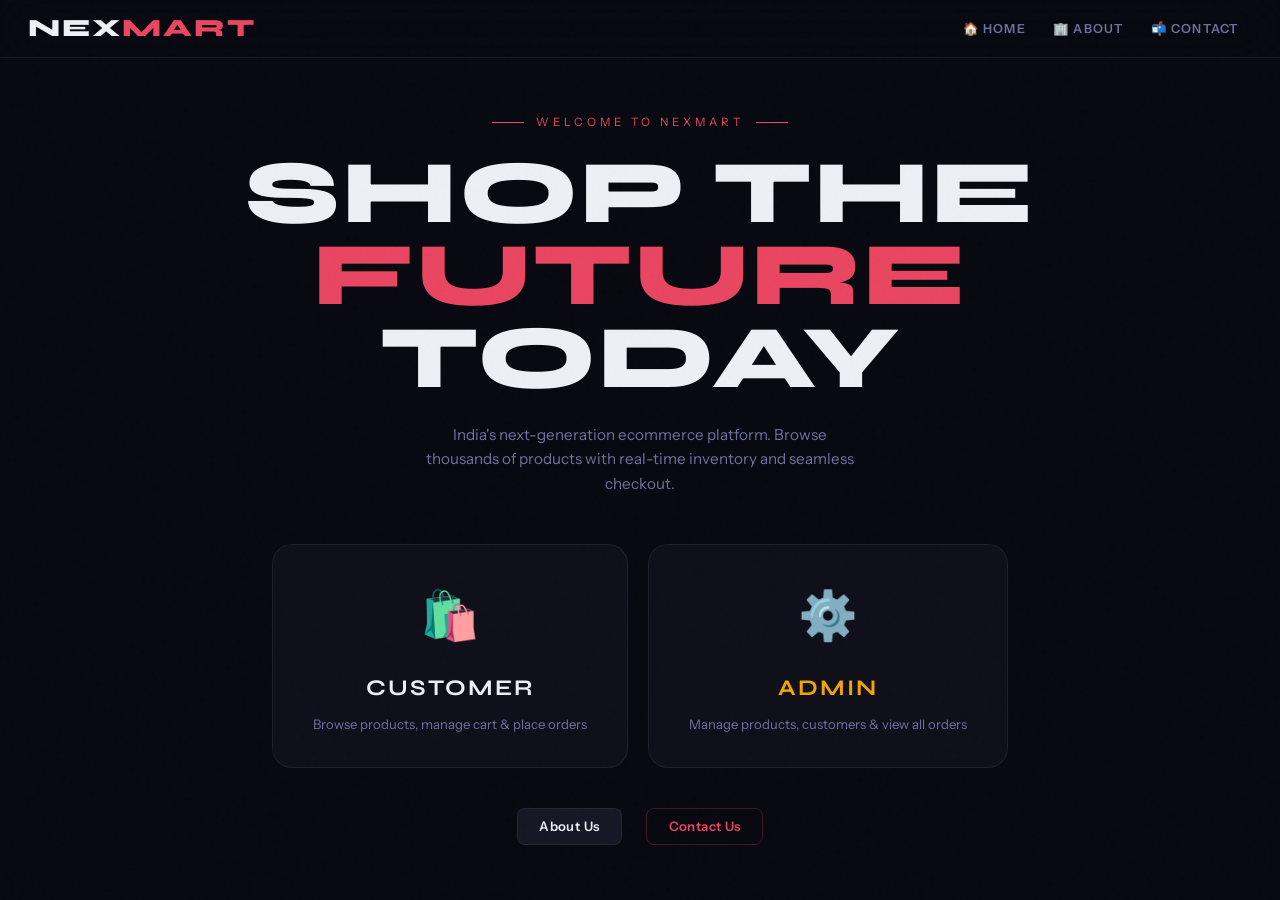
<file: Wipro/Practice Project (Capstone)/NEXMART/Frontend/index.html>
<!DOCTYPE html>
<html lang="en">
<head>
  <meta charset="UTF-8"/>
  <meta name="viewport" content="width=device-width, initial-scale=1.0"/>
  <title>NEXMART — Shop Smart</title>
  <link href="https://fonts.googleapis.com/css2?family=Syne:wght@400;600;700;800&family=Instrument+Sans:ital,wght@0,400;0,500;0,600;1,400&display=swap" rel="stylesheet">
  <style>
    *,*::before,*::after{box-sizing:border-box;margin:0;padding:0}
    :root{
      --bg:#080810;--surface:#0f0f1a;--surface2:#161624;--surface3:#1e1e30;
      --border:rgba(255,255,255,0.07);--border2:rgba(255,255,255,0.12);
      --accent:#e84560;--accent-glow:rgba(232,69,96,0.25);
      --gold:#f0a500;--gold-glow:rgba(240,165,0,0.2);
      --teal:#00d4aa;--teal-glow:rgba(0,212,170,0.2);
      --purple:#8b5cf6;
      --text:#eeeef5;--text-muted:#7070a0;--text-dim:#4a4a6a;
      --success:#00c896;--warning:#f59e0b;--danger:#ef4444;
      --font-display:'Syne',sans-serif;--font-body:'Instrument Sans',sans-serif;
      --radius:14px;--radius-sm:8px;--radius-lg:20px;
    }
    html{scroll-behavior:smooth}
    body{background:var(--bg);color:var(--text);font-family:var(--font-body);font-size:15px;line-height:1.6;overflow-x:hidden;min-height:100vh}

    /* GRAIN */
    body::after{content:'';position:fixed;inset:0;pointer-events:none;z-index:9998;
      background-image:url("data:image/svg+xml,%3Csvg viewBox='0 0 200 200' xmlns='http://www.w3.org/2000/svg'%3E%3Cfilter id='n'%3E%3CfeTurbulence type='fractalNoise' baseFrequency='0.85' numOctaves='4' stitchTiles='stitch'/%3E%3C/filter%3E%3Crect width='100%25' height='100%25' filter='url(%23n)' opacity='0.03'/%3E%3C/svg%3E");opacity:.5}

    /* ── NAV ── */
    nav{position:sticky;top:0;z-index:200;height:58px;backdrop-filter:blur(24px);
      background:rgba(8,8,16,0.88);border-bottom:1px solid var(--border);
      display:flex;align-items:center;padding:0 1.75rem;gap:0}
    .nav-logo{font-family:var(--font-display);font-size:1.55rem;font-weight:800;
      letter-spacing:2px;color:var(--text);margin-right:auto;cursor:pointer}
    .nav-logo span{color:var(--accent)}
    .nav-btn{background:none;border:none;cursor:pointer;font-family:var(--font-body);
      font-size:.78rem;font-weight:600;letter-spacing:1.2px;text-transform:uppercase;
      color:var(--text-muted);padding:.4rem .85rem;transition:color .2s;position:relative;white-space:nowrap}
    .nav-btn::after{content:'';position:absolute;bottom:-1px;left:.85rem;right:.85rem;
      height:2px;background:var(--accent);transform:scaleX(0);transition:transform .2s;border-radius:2px}
    .nav-btn:hover{color:var(--text)}.nav-btn:hover::after,.nav-btn.active::after{transform:scaleX(1)}
    .nav-btn.active{color:var(--text)}
    .nav-btn.gold-btn{color:var(--gold)}.nav-btn.gold-btn::after{background:var(--gold)}
    .nav-pill{background:var(--accent);color:white;border-radius:999px;padding:1px 7px;
      font-size:.65rem;font-weight:700;margin-left:4px;vertical-align:middle}
    .nav-pill.gold{background:var(--gold);color:#1a0800}
    .nav-sep{width:1px;height:20px;background:var(--border);margin:0 .25rem}
    .nav-user-info{display:flex;align-items:center;gap:.6rem;padding:.25rem .75rem;
      background:var(--surface2);border:1px solid var(--border);border-radius:999px;
      font-size:.78rem;color:var(--text-muted);margin-left:.5rem}
    .nav-user-info strong{color:var(--text);font-weight:600}
    .nav-logout{background:none;border:1px solid var(--border);border-radius:999px;
      padding:.3rem .85rem;font-size:.72rem;font-weight:600;color:var(--text-muted);
      cursor:pointer;transition:all .2s;letter-spacing:.5px;margin-left:.5rem}
    .nav-logout:hover{border-color:var(--accent);color:var(--accent)}

    /* ── PAGES ── */
    .page{display:none;min-height:calc(100vh - 58px);animation:fadeUp .35s ease}
    .page.active{display:block}
    .page-flex{display:none;min-height:calc(100vh - 58px);align-items:center;justify-content:center}
    .page-flex.active{display:flex;animation:fadeUp .35s ease}
    @keyframes fadeUp{from{opacity:0;transform:translateY(18px)}to{opacity:1;transform:translateY(0)}}

    /* ── LANDING / ROLE SELECT ── */
    .landing{min-height:calc(100vh - 58px);display:flex;flex-direction:column;align-items:center;justify-content:center;padding:2rem;text-align:center}
    .landing-eyebrow{font-size:.72rem;letter-spacing:4px;text-transform:uppercase;color:var(--accent);margin-bottom:1.25rem;display:flex;align-items:center;justify-content:center;gap:.75rem}
    .landing-eyebrow::before,.landing-eyebrow::after{content:'';display:block;width:2rem;height:1px;background:var(--accent)}
    .landing-title{font-family:var(--font-display);font-size:clamp(3rem,7vw,6rem);font-weight:800;line-height:.92;letter-spacing:2px;margin-bottom:1.5rem}
    .landing-title em{font-style:normal;color:var(--accent)}
    .landing-sub{color:var(--text-muted);max-width:440px;margin:0 auto 3rem;font-size:.95rem}
    .role-cards{display:flex;gap:1.25rem;flex-wrap:wrap;justify-content:center}
    .role-card{background:var(--surface);border:1px solid var(--border);border-radius:var(--radius-lg);
      padding:2rem 2.5rem;cursor:pointer;transition:all .3s;min-width:220px;text-align:center}
    .role-card:hover{transform:translateY(-6px);border-color:var(--accent);box-shadow:0 24px 60px var(--accent-glow)}
    .role-card.gold:hover{border-color:var(--gold);box-shadow:0 24px 60px var(--gold-glow)}
    .role-icon{font-size:3rem;margin-bottom:1rem;display:block}
    .role-label{font-family:var(--font-display);font-size:1.4rem;font-weight:700;letter-spacing:2px;margin-bottom:.5rem}
    .role-desc{font-size:.82rem;color:var(--text-muted)}

    /* ── LOGIN FORMS ── */
    .auth-box{background:var(--surface);border:1px solid var(--border);border-radius:var(--radius-lg);
      padding:2.5rem;width:min(420px,90vw);box-shadow:0 40px 80px rgba(0,0,0,.4)}
    .auth-box.admin-box{border-color:rgba(240,165,0,.2);box-shadow:0 40px 80px var(--gold-glow)}
    .auth-icon{font-size:2.5rem;text-align:center;margin-bottom:.75rem}
    .auth-title{font-family:var(--font-display);font-size:2rem;font-weight:800;letter-spacing:2px;text-align:center;margin-bottom:.35rem}
    .auth-title span{color:var(--accent)}
    .auth-title.gold span{color:var(--gold)}
    .auth-sub{text-align:center;color:var(--text-muted);font-size:.82rem;margin-bottom:1.75rem}
    .hint-box{background:rgba(240,165,0,.07);border:1px solid rgba(240,165,0,.15);border-radius:var(--radius-sm);
      padding:.65rem 1rem;font-size:.77rem;color:var(--gold);text-align:center;margin-bottom:1.25rem}
    .back-link{text-align:center;margin-top:1.25rem;font-size:.82rem;color:var(--text-muted)}
    .back-link a{color:var(--accent);cursor:pointer;text-decoration:none;font-weight:600}
    .back-link a:hover{text-decoration:underline}

    /* ── MAIN LAYOUT ── */
    .wrap{max-width:1180px;margin:0 auto;padding:2rem 1.75rem}
    .page-header{display:flex;align-items:center;justify-content:space-between;margin-bottom:2rem;flex-wrap:wrap;gap:1rem}
    .page-title{font-family:var(--font-display);font-size:2.2rem;font-weight:800;letter-spacing:2px}
    .page-title span{color:var(--accent)}

    /* ── PRODUCTS GRID ── */
    .grid{display:grid;grid-template-columns:repeat(auto-fill,minmax(240px,1fr));gap:1.1rem}
    .product-card{background:var(--surface);border:1px solid var(--border);border-radius:var(--radius);
      overflow:hidden;transition:all .25s}
    .product-card:hover{transform:translateY(-4px);border-color:rgba(232,69,96,.3);box-shadow:0 16px 50px var(--accent-glow)}
    .product-card-thumb{height:150px;background:var(--surface2);display:flex;align-items:center;
      justify-content:center;font-size:3.2rem;position:relative}
    .stock-tag{position:absolute;top:.65rem;right:.65rem;border-radius:999px;padding:2px 9px;
      font-size:.68rem;font-weight:700;letter-spacing:.5px;z-index:1}
    .stock-tag.in{background:rgba(0,200,150,.12);color:var(--success);border:1px solid rgba(0,200,150,.2)}
    .stock-tag.low{background:rgba(245,158,11,.1);color:var(--warning);border:1px solid rgba(245,158,11,.2)}
    .stock-tag.out{background:rgba(239,68,68,.1);color:var(--danger);border:1px solid rgba(239,68,68,.2)}
    .product-body{padding:1.1rem}
    .product-name{font-weight:600;font-size:.95rem;margin-bottom:.2rem}
    .product-desc{color:var(--text-muted);font-size:.8rem;margin-bottom:.9rem;line-height:1.45;
      display:-webkit-box;-webkit-line-clamp:2;-webkit-box-orient:vertical;overflow:hidden}
    .product-foot{display:flex;align-items:center;justify-content:space-between}
    .product-price{font-family:var(--font-display);font-size:1.4rem;font-weight:700;color:var(--teal)}
    .product-price small{font-size:.65rem;font-family:var(--font-body);color:var(--text-muted);font-weight:400}

    /* ── CUSTOMERS TABLE ── */
    .data-table{width:100%;border-collapse:collapse}
    .data-table th{text-align:left;padding:.7rem 1rem;font-size:.7rem;letter-spacing:2px;
      text-transform:uppercase;color:var(--text-dim);border-bottom:1px solid var(--border)}
    .data-table td{padding:.8rem 1rem;border-bottom:1px solid var(--border);font-size:.88rem}
    .data-table tr:hover td{background:var(--surface2)}
    .avatar{width:34px;height:34px;border-radius:50%;background:linear-gradient(135deg,var(--accent),var(--purple));
      display:flex;align-items:center;justify-content:center;font-weight:700;font-size:.8rem;color:white;flex-shrink:0}
    .id-chip{background:var(--surface2);border:1px solid var(--border);border-radius:6px;
      padding:1px 7px;font-size:.7rem;font-family:monospace;color:var(--text-muted)}
    .cell-user{display:flex;align-items:center;gap:.65rem}

    /* ── CART ── */
    .cart-wrap{max-width:760px}
    .cart-item{display:grid;grid-template-columns:56px 1fr auto auto;align-items:center;gap:1rem;
      background:var(--surface);border:1px solid var(--border);border-radius:var(--radius);
      padding:1rem 1.1rem;margin-bottom:.65rem;transition:border-color .2s}
    .cart-item:hover{border-color:rgba(232,69,96,.2)}
    .cart-thumb{width:56px;height:56px;background:var(--surface2);border-radius:10px;
      display:flex;align-items:center;justify-content:center;font-size:1.8rem}
    .cart-name{font-weight:600;font-size:.9rem}
    .cart-sub{font-size:.78rem;color:var(--text-muted)}
    .cart-qty{font-family:var(--font-display);font-size:1.1rem;color:var(--teal);text-align:right}
    .cart-qty small{display:block;font-family:var(--font-body);font-size:.68rem;color:var(--text-muted)}
    .cart-total-bar{background:var(--surface);border:1px solid var(--border);border-radius:var(--radius);
      padding:1.25rem 1.5rem;display:flex;align-items:center;justify-content:space-between;margin-top:1.25rem}
    .total-label{font-size:.75rem;letter-spacing:2px;text-transform:uppercase;color:var(--text-muted)}
    .total-amount{font-family:var(--font-display);font-size:2.2rem;color:var(--accent)}
    .cart-empty-state{text-align:center;padding:4rem 2rem;color:var(--text-muted)}
    .cart-empty-state .big-icon{font-size:4rem;margin-bottom:1rem}
    .cart-empty-state h3{font-family:var(--font-display);font-size:1.8rem;letter-spacing:2px;color:var(--text);margin-bottom:.5rem}

    /* ── ORDERS ── */
    .order-card{background:var(--surface);border:1px solid var(--border);border-radius:var(--radius);overflow:hidden;margin-bottom:.9rem}
    .order-head{background:var(--surface2);padding:.9rem 1.25rem;display:flex;justify-content:space-between;align-items:center;border-bottom:1px solid var(--border)}
    .order-num{font-family:var(--font-display);font-size:1.1rem;letter-spacing:1px}
    .order-meta{font-size:.75rem;color:var(--text-muted)}
    .order-amount{font-family:var(--font-display);font-size:1.3rem;color:var(--accent)}
    .order-rows{padding:.9rem 1.25rem}
    .order-row{display:flex;justify-content:space-between;padding:.4rem 0;border-bottom:1px solid var(--border);font-size:.85rem}
    .order-row:last-child{border:none}
    .order-addr{padding:.65rem 1.25rem .9rem;font-size:.8rem;color:var(--text-muted);background:rgba(0,212,170,.02);border-top:1px solid var(--border)}

    /* ── ADMIN DASHBOARD ── */
    .admin-welcome{background:linear-gradient(135deg,rgba(240,165,0,.08),rgba(240,165,0,.02));
      border:1px solid rgba(240,165,0,.15);border-radius:var(--radius-lg);padding:1.75rem 2rem;
      display:flex;align-items:center;justify-content:space-between;margin-bottom:2rem;flex-wrap:wrap;gap:1rem}
    .admin-welcome-text h2{font-family:var(--font-display);font-size:1.8rem;color:var(--gold);letter-spacing:2px}
    .admin-welcome-text p{color:var(--text-muted);font-size:.85rem;margin-top:.25rem}
    .stats-row{display:grid;grid-template-columns:repeat(4,1fr);gap:1rem;margin-bottom:2rem}
    .stat-box{background:var(--surface);border:1px solid var(--border);border-radius:var(--radius);padding:1.25rem;text-align:center}
    .stat-box strong{display:block;font-family:var(--font-display);font-size:2rem;color:var(--gold)}
    .stat-box span{font-size:.68rem;letter-spacing:1.5px;text-transform:uppercase;color:var(--text-dim)}
    .admin-actions{display:grid;grid-template-columns:repeat(auto-fill,minmax(240px,1fr));gap:1rem}
    .action-card{background:var(--surface);border:1px solid var(--border);border-radius:var(--radius);
      padding:1.5rem;transition:all .25s;cursor:pointer}
    .action-card:hover{border-color:rgba(240,165,0,.3);transform:translateY(-3px);box-shadow:0 12px 40px var(--gold-glow)}
    .action-icon{font-size:2rem;margin-bottom:.75rem}
    .action-title{font-family:var(--font-display);font-size:1.1rem;letter-spacing:1px;margin-bottom:.35rem}
    .action-desc{font-size:.8rem;color:var(--text-muted)}

    /* ── MANAGE PRODUCTS LIST ── */
    .manage-row{display:flex;align-items:center;gap:.75rem;background:var(--surface2);
      border:1px solid var(--border);border-radius:var(--radius-sm);padding:.75rem 1rem;margin-bottom:.5rem}
    .manage-row-info{flex:1}
    .manage-row-name{font-weight:600;font-size:.88rem}
    .manage-row-sub{font-size:.75rem;color:var(--text-muted)}
    .manage-row-price{font-family:var(--font-display);font-size:1rem;color:var(--teal);margin-right:.75rem}

    /* ── CONTACT PAGE ── */
    .contact-grid{display:grid;grid-template-columns:1fr 1fr;gap:2rem}
    .contact-card{background:var(--surface);border:1px solid var(--border);border-radius:var(--radius-lg);padding:2rem}
    .contact-card h3{font-family:var(--font-display);font-size:1.4rem;letter-spacing:1px;margin-bottom:1.25rem;color:var(--accent)}
    .contact-item{display:flex;align-items:flex-start;gap:.85rem;margin-bottom:1.1rem}
    .contact-icon{font-size:1.3rem;flex-shrink:0;margin-top:.1rem}
    .contact-label{font-size:.72rem;letter-spacing:1.5px;text-transform:uppercase;color:var(--text-dim);margin-bottom:.2rem}
    .contact-val{font-size:.9rem;color:var(--text)}
    .contact-val a{color:var(--teal);text-decoration:none}.contact-val a:hover{text-decoration:underline}
    .contact-form-card{background:var(--surface);border:1px solid var(--border);border-radius:var(--radius-lg);padding:2rem}
    .contact-form-card h3{font-family:var(--font-display);font-size:1.4rem;letter-spacing:1px;margin-bottom:1.25rem;color:var(--teal)}
    .map-placeholder{background:var(--surface2);border:1px solid var(--border);border-radius:var(--radius);
      height:160px;display:flex;align-items:center;justify-content:center;flex-direction:column;
      gap:.5rem;color:var(--text-muted);font-size:.85rem;margin-top:1rem}

    /* ── ABOUT PAGE ── */
    .about-hero{background:linear-gradient(135deg,rgba(232,69,96,.07),rgba(139,92,246,.05));
      border:1px solid var(--border);border-radius:var(--radius-lg);padding:3rem;text-align:center;margin-bottom:2rem}
    .about-hero h2{font-family:var(--font-display);font-size:2.5rem;letter-spacing:3px;margin-bottom:.75rem}
    .about-hero p{color:var(--text-muted);max-width:560px;margin:0 auto;line-height:1.7}
    .team-grid{display:grid;grid-template-columns:repeat(auto-fill,minmax(200px,1fr));gap:1rem;margin-top:2rem}
    .team-card{background:var(--surface);border:1px solid var(--border);border-radius:var(--radius);
      padding:1.5rem;text-align:center;transition:all .25s}
    .team-card:hover{transform:translateY(-4px);border-color:rgba(232,69,96,.25);box-shadow:0 16px 40px var(--accent-glow)}
    .team-avatar{width:70px;height:70px;border-radius:50%;background:linear-gradient(135deg,var(--accent),var(--purple));
      display:flex;align-items:center;justify-content:center;font-family:var(--font-display);
      font-size:1.6rem;color:white;margin:0 auto 1rem}
    .team-name{font-family:var(--font-display);font-size:1rem;letter-spacing:1px;margin-bottom:.3rem}
    .team-role{font-size:.75rem;color:var(--text-muted);letter-spacing:.5px}
    .team-icon{font-size:1.1rem;margin-top:.5rem;display:block}
    .about-mission{background:var(--surface);border:1px solid var(--border);border-radius:var(--radius-lg);
      padding:2rem;margin-bottom:2rem}
    .about-mission h3{font-family:var(--font-display);font-size:1.5rem;letter-spacing:2px;color:var(--teal);margin-bottom:1rem}
    .about-mission p{color:var(--text-muted);line-height:1.75;margin-bottom:.75rem}

    /* ── FORMS & BUTTONS ── */
    .form-group{margin-bottom:1rem}
    label{display:block;font-size:.72rem;letter-spacing:1.2px;text-transform:uppercase;color:var(--text-muted);margin-bottom:.4rem}
    input,select,textarea{width:100%;padding:.65rem .9rem;background:var(--bg);border:1px solid var(--border);
      border-radius:var(--radius-sm);color:var(--text);font-family:var(--font-body);font-size:.88rem;transition:all .2s}
    input:focus,select:focus,textarea:focus{outline:none;border-color:rgba(232,69,96,.4);box-shadow:0 0 0 3px rgba(232,69,96,.08)}
    textarea{resize:vertical;min-height:90px}
    select option{background:var(--surface)}
    .form-row{display:grid;grid-template-columns:1fr 1fr;gap:.9rem}
    .modal-actions{display:flex;gap:.65rem;justify-content:flex-end;margin-top:1.4rem}

    .btn{display:inline-flex;align-items:center;gap:.45rem;padding:.6rem 1.35rem;border-radius:var(--radius-sm);
      font-family:var(--font-body);font-weight:600;font-size:.82rem;letter-spacing:.4px;cursor:pointer;border:none;transition:all .2s}
    .btn-primary{background:var(--accent);color:white;box-shadow:0 4px 16px var(--accent-glow)}
    .btn-primary:hover{background:#d63550;transform:translateY(-1px)}
    .btn-secondary{background:var(--surface2);color:var(--text);border:1px solid var(--border)}
    .btn-secondary:hover{border-color:var(--border2)}
    .btn-ghost{background:none;color:var(--accent);border:1px solid rgba(232,69,96,.25)}
    .btn-ghost:hover{background:rgba(232,69,96,.08)}
    .btn-teal{background:var(--teal);color:#001a14;box-shadow:0 4px 16px var(--teal-glow)}
    .btn-teal:hover{background:#00e5b8;transform:translateY(-1px)}
    .btn-gold{background:var(--gold);color:#1a0800;box-shadow:0 4px 16px var(--gold-glow);font-weight:700}
    .btn-gold:hover{background:#fbbf24;transform:translateY(-1px)}
    .btn-danger{background:var(--danger);color:white}
    .btn-sm{padding:.35rem .85rem;font-size:.75rem}
    .btn-block{width:100%;justify-content:center;margin-top:.5rem}
    .icon-btn{width:34px;height:34px;border-radius:var(--radius-sm);border:1px solid var(--border);
      background:var(--surface2);cursor:pointer;display:flex;align-items:center;justify-content:center;
      transition:all .2s;font-size:.9rem}
    .icon-btn:hover{background:var(--accent);border-color:var(--accent);transform:scale(1.08)}

    /* ── MODAL ── */
    .overlay{position:fixed;inset:0;z-index:500;background:rgba(0,0,0,.75);backdrop-filter:blur(10px);
      display:none;align-items:center;justify-content:center;animation:fadeIn .2s ease}
    .overlay.open{display:flex}
    @keyframes fadeIn{from{opacity:0}to{opacity:1}}
    .modal{background:var(--surface);border:1px solid var(--border2);border-radius:var(--radius-lg);
      padding:1.75rem;width:min(500px,92vw);animation:slideUp .25s ease;max-height:88vh;overflow-y:auto}
    .modal.wide{width:min(620px,92vw)}
    @keyframes slideUp{from{transform:translateY(28px);opacity:0}to{transform:translateY(0);opacity:1}}
    .modal-title{font-family:var(--font-display);font-size:1.6rem;font-weight:700;letter-spacing:2px;margin-bottom:1.35rem}
    .modal-title span{color:var(--accent)}
    .modal-title.gold span{color:var(--gold)}

    /* ── ORDER SUCCESS POPUP ── */
    .success-overlay{position:fixed;inset:0;z-index:600;background:rgba(0,0,0,.85);
      backdrop-filter:blur(16px);display:none;align-items:center;justify-content:center}
    .success-overlay.open{display:flex;animation:fadeIn .3s ease}
    .success-box{background:var(--surface);border:1px solid rgba(0,200,150,.25);border-radius:24px;
      padding:3rem 2.5rem;width:min(480px,90vw);text-align:center;
      box-shadow:0 0 80px rgba(0,200,150,.15);animation:successPop .4s cubic-bezier(.175,.885,.32,1.275)}
    @keyframes successPop{from{transform:scale(.7);opacity:0}to{transform:scale(1);opacity:1}}
    .success-icon{font-size:5rem;margin-bottom:1rem;display:block;animation:bounce .5s ease .3s both}
    @keyframes bounce{0%{transform:scale(0)}60%{transform:scale(1.2)}100%{transform:scale(1)}}
    .success-title{font-family:var(--font-display);font-size:2.5rem;font-weight:800;letter-spacing:3px;
      color:var(--success);margin-bottom:.75rem}
    .success-sub{color:var(--text-muted);font-size:.9rem;margin-bottom:.5rem;line-height:1.6}
    .success-amount{font-family:var(--font-display);font-size:2rem;color:var(--teal);margin:1rem 0}
    .success-addr{font-size:.8rem;color:var(--text-dim);margin-bottom:1.75rem}
    .confetti{position:absolute;pointer-events:none}

    /* ── SEARCH ── */
    .search-wrap{position:relative;margin-bottom:1.5rem}
    .search-wrap input{padding-left:2.4rem}
    .search-ic{position:absolute;left:.8rem;top:50%;transform:translateY(-50%);color:var(--text-dim);pointer-events:none;font-size:.9rem}

    /* ── MISC ── */
    .loader{display:flex;align-items:center;justify-content:center;padding:3.5rem;gap:.65rem;color:var(--text-muted)}
    .spin{width:18px;height:18px;border-radius:50%;border:2px solid var(--border);border-top-color:var(--accent);animation:spin .6s linear infinite}
    @keyframes spin{to{transform:rotate(360deg)}}
    .empty-state{text-align:center;padding:3rem;color:var(--text-muted)}
    .empty-state .ei{font-size:2.8rem;display:block;margin-bottom:.65rem}
    .divider{height:1px;background:var(--border);margin:1.5rem 0}
    #toasts{position:fixed;bottom:1.75rem;right:1.75rem;display:flex;flex-direction:column;gap:.65rem;z-index:9000}
    .toast{min-width:240px;max-width:340px;background:var(--surface);border:1px solid var(--border);
      border-left:3px solid var(--success);border-radius:var(--radius-sm);padding:.75rem 1.1rem;
      font-size:.83rem;font-weight:500;animation:slideR .3s ease;box-shadow:0 6px 24px rgba(0,0,0,.3)}
    .toast.error{border-left-color:var(--accent)}.toast.warning{border-left-color:var(--warning)}
    @keyframes slideR{from{transform:translateX(110%);opacity:0}to{transform:translateX(0);opacity:1}}
    @media(max-width:768px){
      .contact-grid{grid-template-columns:1fr}.stats-row{grid-template-columns:1fr 1fr}
      .form-row{grid-template-columns:1fr}.nav-btn span{display:none}.landing-title{font-size:3rem}
      .team-grid{grid-template-columns:repeat(2,1fr)}
    }
  </style>
</head>
<body>

<!-- NAV -->
<nav>
  <div class="nav-logo" onclick="goHome()">NEX<span>MART</span></div>
  <div id="nav-guest" style="display:flex;align-items:center;gap:0">
    <button class="nav-btn" onclick="goHome()">🏠 <span>Home</span></button>
    <button class="nav-btn" onclick="showPage('about')">🏢 <span>About</span></button>
    <button class="nav-btn" onclick="showPage('contact')">📬 <span>Contact</span></button>
  </div>
  <div id="nav-customer" style="display:none;align-items:center;gap:0">
    <button class="nav-btn active" id="cnav-products" onclick="showPage('products')"><span>Products</span></button>
    <button class="nav-btn" id="cnav-cart" onclick="showPage('cart')"><span>Cart</span><span class="nav-pill" id="cart-badge" style="display:none">0</span></button>
    <button class="nav-btn" id="cnav-orders" onclick="showPage('my-orders')"><span>My Orders</span></button>
    <button class="nav-btn" id="cnav-about" onclick="showPage('about')"><span>About</span></button>
    <button class="nav-btn" id="cnav-contact" onclick="showPage('contact')"><span>Contact</span></button>
    <div class="nav-sep"></div>
    <div class="nav-user-info" id="cust-name-badge"><span>👤</span><strong id="cust-display-name">Customer</strong></div>
    <button class="nav-logout" onclick="logout()">Logout</button>
  </div>
  <div id="nav-admin" style="display:none;align-items:center;gap:0">
    <button class="nav-btn gold-btn active" id="anav-dash" onclick="showPage('admin')"><span>Dashboard</span></button>
    <button class="nav-btn gold-btn" id="anav-products" onclick="showPage('products')"><span>Products</span></button>
    <button class="nav-btn gold-btn" id="anav-customers" onclick="showPage('customers')"><span>Customers</span></button>
    <button class="nav-btn gold-btn" id="anav-orders" onclick="showPage('all-orders')"><span>Orders</span></button>
    <button class="nav-btn" id="anav-about" onclick="showPage('about')"><span>About</span></button>
    <button class="nav-btn" id="anav-contact" onclick="showPage('contact')"><span>Contact</span></button>
    <div class="nav-sep"></div>
    <div class="nav-user-info"><span>⚙️</span><strong style="color:var(--gold)">Admin</strong><span class="nav-pill gold">ADMIN</span></div>
    <button class="nav-logout" onclick="logout()">Logout</button>
  </div>
</nav>

<!-- LANDING PAGE -->
<div class="page active" id="page-landing">
  <div class="landing">
    <div class="landing-eyebrow">Welcome to NEXMART</div>
    <h1 class="landing-title">SHOP THE<br><em>FUTURE</em><br>TODAY</h1>
    <p class="landing-sub">India's next-generation ecommerce platform. Browse thousands of products with real-time inventory and seamless checkout.</p>
    <div class="role-cards">
      <div class="role-card" onclick="showPage('customer-login')">
        <span class="role-icon">🛍️</span>
        <div class="role-label">CUSTOMER</div>
        <div class="role-desc">Browse products, manage cart & place orders</div>
      </div>
      <div class="role-card gold" onclick="showPage('admin-login')">
        <span class="role-icon">⚙️</span>
        <div class="role-label" style="color:var(--gold)">ADMIN</div>
        <div class="role-desc">Manage products, customers & view all orders</div>
      </div>
    </div>
    <div style="margin-top:2.5rem;display:flex;gap:1.5rem;justify-content:center">
      <button class="btn btn-secondary" onclick="showPage('about')">About Us</button>
      <button class="btn btn-ghost" onclick="showPage('contact')">Contact Us</button>
    </div>
  </div>
</div>

<!-- CUSTOMER LOGIN -->
<div class="page-flex" id="page-customer-login">
  <div class="auth-box">
    <div class="auth-icon">🛍️</div>
    <h2 class="auth-title">CUSTOMER <span>LOGIN</span></h2>
    <p class="auth-sub">Sign in to browse products and place orders</p>
    <div class="form-group"><label>Customer ID</label><input id="cl-id" type="number" placeholder="Enter your Customer ID" onkeydown="if(event.key==='Enter')customerLogin()"/></div>
    <div class="form-group"><label>Email</label><input id="cl-email" type="email" placeholder="your@email.com" onkeydown="if(event.key==='Enter')customerLogin()"/></div>
    <button class="btn btn-primary btn-block" onclick="customerLogin()">🛍️ Sign In</button>
    <div class="back-link"><a onclick="showPage('landing')">← Back to Home</a> &nbsp;·&nbsp; <a onclick="showPage('contact')">Need help?</a></div>
  </div>
</div>

<!-- ADMIN LOGIN -->
<div class="page-flex" id="page-admin-login">
  <div class="auth-box admin-box">
    <div class="auth-icon">🔐</div>
    <h2 class="auth-title gold">ADMIN <span>ACCESS</span></h2>
    <p class="auth-sub">Restricted area — authorised personnel only</p>
    <div class="hint-box">Default: <strong>admin</strong> / <strong>admin123</strong></div>
    <div class="form-group"><label>Username</label><input id="al-user" placeholder="admin" onkeydown="if(event.key==='Enter')adminLogin()"/></div>
    <div class="form-group"><label>Password</label><input id="al-pass" type="password" placeholder="••••••••" onkeydown="if(event.key==='Enter')adminLogin()"/></div>
    <button class="btn btn-gold btn-block" onclick="adminLogin()">🔓 Login as Admin</button>
    <div class="back-link"><a onclick="showPage('landing')">← Back to Home</a></div>
  </div>
</div>

<!-- PRODUCTS PAGE -->
<div class="page" id="page-products">
  <div class="wrap">
    <div class="page-header">
      <h1 class="page-title">PRO<span>DUCTS</span></h1>
      <button class="btn btn-gold" id="btn-add-product" style="display:none" onclick="openModal('modal-product')">+ Add Product</button>
    </div>
    <div class="search-wrap"><span class="search-ic">🔍</span><input type="text" id="product-search" placeholder="Search products…" oninput="filterProducts()"></div>
    <div id="products-grid" class="grid"><div class="loader"><div class="spin"></div>Loading products…</div></div>
  </div>
</div>

<!-- CUSTOMERS PAGE (Admin only) -->
<div class="page" id="page-customers">
  <div class="wrap">
    <div class="page-header">
      <h1 class="page-title">CUSTO<span>MERS</span></h1>
      <button class="btn btn-gold" onclick="openModal('modal-customer')">+ Register Customer</button>
    </div>
    <div id="customers-list"><div class="loader"><div class="spin"></div>Loading…</div></div>
  </div>
</div>

<!-- CART PAGE (Customer only) -->
<div class="page" id="page-cart">
  <div class="wrap">
    <div class="page-header"><h1 class="page-title">MY <span>CART</span></h1></div>
    <div class="cart-wrap" id="cart-content">
      <div class="cart-empty-state"><div class="big-icon">🛒</div><h3>YOUR CART IS EMPTY</h3><p>Add products to get started.</p></div>
    </div>
  </div>
</div>

<!-- MY ORDERS (Customer) -->
<div class="page" id="page-my-orders">
  <div class="wrap">
    <div class="page-header"><h1 class="page-title">MY <span>ORDERS</span></h1></div>
    <div id="my-orders-list"><div class="loader"><div class="spin"></div>Loading…</div></div>
  </div>
</div>

<!-- ALL ORDERS (Admin) -->
<div class="page" id="page-all-orders">
  <div class="wrap">
    <div class="page-header"><h1 class="page-title">ALL <span>ORDERS</span></h1>
      <select id="orders-cust-sel" onchange="loadAllOrders()" style="width:200px"><option value="">All Customers…</option></select>
    </div>
    <div id="all-orders-list"><div class="empty-state"><span class="ei">📋</span>Select a customer to view orders</div></div>
  </div>
</div>

<!-- ADMIN DASHBOARD -->
<div class="page" id="page-admin">
  <div class="wrap">
    <div class="admin-welcome">
      <div class="admin-welcome-text">
        <h2>⚙️ ADMIN DASHBOARD</h2>
        <p>Full platform control — all changes reflect immediately in the database</p>
      </div>
      <button class="btn btn-gold" onclick="loadAdminStats()">↻ Refresh Stats</button>
    </div>
    <div class="stats-row">
      <div class="stat-box"><strong id="as-products">—</strong><span>Products</span></div>
      <div class="stat-box"><strong id="as-customers">—</strong><span>Customers</span></div>
      <div class="stat-box"><strong id="as-stock">—</strong><span>Total Stock</span></div>
      <div class="stat-box"><strong id="as-value">—</strong><span>Catalog Value</span></div>
    </div>
    <div class="admin-actions">
      <div class="action-card" onclick="showPage('products');document.getElementById('btn-add-product').click()">
        <div class="action-icon">📦</div><div class="action-title">ADD PRODUCT</div><div class="action-desc">Add new product to the catalog with price & stock</div>
      </div>
      <div class="action-card" onclick="openManageProducts()">
        <div class="action-icon">✏️</div><div class="action-title">MANAGE PRODUCTS</div><div class="action-desc">Edit prices, stock quantities or delete products</div>
      </div>
      <div class="action-card" onclick="showPage('customers')">
        <div class="action-icon">👥</div><div class="action-title">CUSTOMERS</div><div class="action-desc">View, register or remove customer accounts</div>
      </div>
      <div class="action-card" onclick="showPage('all-orders')">
        <div class="action-icon">📋</div><div class="action-title">VIEW ORDERS</div><div class="action-desc">Browse orders placed by all customers</div>
      </div>
    </div>
  </div>
</div>

<!-- ABOUT PAGE -->
<div class="page" id="page-about">
  <div class="wrap">
    <div class="about-hero">
      <h2>ABOUT <span style="color:var(--accent)">NEXMART</span></h2>
      <p>Built by a passionate team of engineers and designers, NEXMART is a next-generation ecommerce platform engineered for India's digital marketplace. We believe shopping should be fast, seamless, and delightful.</p>
    </div>
    <div class="about-mission">
      <h3>OUR MISSION</h3>
      <p>To democratise online commerce by giving every business — from solo entrepreneurs to large enterprises — access to a robust, scalable, and beautiful digital storefront backed by enterprise-grade SQL Server infrastructure.</p>
      <p>NEXMART was built as a full-stack Web API case study demonstrating best practices in .NET 8, RESTful architecture, ADO.NET database interaction, clean architecture patterns, and modern UI design.</p>
    </div>
    <h2 class="page-title" style="margin-bottom:1.25rem">THE <span>TEAM</span></h2>
    <div class="team-grid">
      <div class="team-card">
        <div class="team-avatar">AS</div>
        <div class="team-name">AAKASH DEEP SAH</div>
        <div class="team-role">Team Leader</div>
        <span class="team-icon">🚀</span>
      </div>
      <div class="team-card">
        <div class="team-avatar" style="background:linear-gradient(135deg,var(--teal),#005f52)">SP</div>
        <div class="team-name">SWASTIK PADHY</div>
        <div class="team-role">Database Manager</div>
        <span class="team-icon">🗄️</span>
      </div>
      <div class="team-card">
        <div class="team-avatar" style="background:linear-gradient(135deg,var(--purple),#4a1fa8)">RB</div>
        <div class="team-name">RUPAYAN BHUNIA</div>
        <div class="team-role">UI / UX Designer</div>
        <span class="team-icon">🎨</span>
      </div>
      <div class="team-card">
        <div class="team-avatar" style="background:linear-gradient(135deg,var(--gold),#a05c00)">KK</div>
        <div class="team-name">KETAN KUMAR</div>
        <div class="team-role">Customer Relations</div>
        <span class="team-icon">🤝</span>
      </div>
      <div class="team-card">
        <div class="team-avatar" style="background:linear-gradient(135deg,#22c55e,#065f46)">HR</div>
        <div class="team-name">HARSH RAJ</div>
        <div class="team-role">Cyber Security</div>
        <span class="team-icon">🔒</span>
      </div>
    </div>
  </div>
</div>

<!-- CONTACT PAGE -->
<div class="page" id="page-contact">
  <div class="wrap">
    <div class="page-header"><h1 class="page-title">CONTACT <span>US</span></h1></div>
    <div class="contact-grid">
      <div>
        <div class="contact-card" style="margin-bottom:1rem">
          <h3>📍 HEAD OFFICE</h3>
          <div class="contact-item">
            <span class="contact-icon">🏢</span>
            <div>
              <div class="contact-label">Address</div>
              <div class="contact-val">NEXMART Technologies Pvt. Ltd.<br>Tower B, 4th Floor, Cyber Hub,<br>DLF Cyber City, Sector 24,<br>Gurugram, Haryana — 122002</div>
            </div>
          </div>
          <div class="contact-item">
            <span class="contact-icon">📞</span>
            <div>
              <div class="contact-label">Phone</div>
              <div class="contact-val"><a href="tel:+911244567890">+91 124 456 7890</a></div>
            </div>
          </div>
          <div class="contact-item">
            <span class="contact-icon">📧</span>
            <div>
              <div class="contact-label">Email</div>
              <div class="contact-val"><a href="mailto:support@nexmart.in">support@nexmart.in</a></div>
            </div>
          </div>
          <div class="contact-item">
            <span class="contact-icon">💼</span>
            <div>
              <div class="contact-label">Business Enquiries</div>
              <div class="contact-val"><a href="mailto:business@nexmart.in">business@nexmart.in</a></div>
            </div>
          </div>
          <div class="contact-item">
            <span class="contact-icon">🕐</span>
            <div>
              <div class="contact-label">Working Hours</div>
              <div class="contact-val">Mon – Sat: 9:00 AM – 7:00 PM IST</div>
            </div>
          </div>
          <div class="map-placeholder">
            <span style="font-size:2rem">🗺️</span>
            <span>Cyber Hub, Gurugram, Haryana</span>
            <a href="https://maps.google.com/?q=Cyber+Hub+Gurugram" target="_blank" style="color:var(--teal);font-size:.78rem">Open in Google Maps →</a>
          </div>
        </div>
      </div>
      <div class="contact-form-card">
        <h3>💬 SEND US A MESSAGE</h3>
        <div class="form-group"><label>Your Name</label><input id="cf-name" placeholder="Full name"/></div>
        <div class="form-group"><label>Email</label><input id="cf-email" type="email" placeholder="your@email.com"/></div>
        <div class="form-group"><label>Subject</label>
          <select id="cf-subject">
            <option value="">Select a topic…</option>
            <option>Order Issue</option><option>Product Enquiry</option>
            <option>Account Help</option><option>Business Partnership</option><option>Other</option>
          </select>
        </div>
        <div class="form-group"><label>Message</label><textarea id="cf-msg" placeholder="How can we help you?"></textarea></div>
        <button class="btn btn-teal btn-block" onclick="sendContact()">📨 Send Message</button>
        <div style="margin-top:1rem;font-size:.78rem;color:var(--text-dim);text-align:center">We typically respond within 24 business hours.</div>
      </div>
    </div>
  </div>
</div>

<!-- MODALS -->

<!-- Add/Edit Product -->
<div class="overlay" id="modal-product" onclick="closeOverlay(event,'modal-product')">
  <div class="modal">
    <h2 class="modal-title gold">ADD <span>PRODUCT</span></h2>
    <div class="form-group"><label>Product Name</label><input id="p-name" placeholder="e.g. Wireless Headphones"/></div>
    <div class="form-row">
      <div class="form-group"><label>Price (₹)</label><input id="p-price" type="number" step="0.01" placeholder="999.00"/></div>
      <div class="form-group"><label>Stock Qty</label><input id="p-stock" type="number" placeholder="50"/></div>
    </div>
    <div class="form-group"><label>Description</label><textarea id="p-desc" placeholder="Brief description…"></textarea></div>
    <div class="modal-actions">
      <button class="btn btn-secondary" onclick="closeModal('modal-product')">Cancel</button>
      <button class="btn btn-gold" onclick="createProduct()">Create Product</button>
    </div>
  </div>
</div>

<!-- Register Customer -->
<div class="overlay" id="modal-customer" onclick="closeOverlay(event,'modal-customer')">
  <div class="modal">
    <h2 class="modal-title">REGISTER <span>CUSTOMER</span></h2>
    <div class="form-group"><label>Full Name</label><input id="c-name" placeholder="e.g. Priya Sharma"/></div>
    <div class="form-group"><label>Email</label><input id="c-email" type="email" placeholder="priya@email.com"/></div>
    <div class="form-group"><label>Password</label><input id="c-password" type="password" placeholder="Secure password"/></div>
    <div class="modal-actions">
      <button class="btn btn-secondary" onclick="closeModal('modal-customer')">Cancel</button>
      <button class="btn btn-primary" onclick="createCustomer()">Register</button>
    </div>
  </div>
</div>

<!-- Add to Cart -->
<div class="overlay" id="modal-add-cart" onclick="closeOverlay(event,'modal-add-cart')">
  <div class="modal">
    <h2 class="modal-title">ADD TO <span>CART</span></h2>
    <input type="hidden" id="atc-pid"/>
    <div id="atc-product-info" style="background:var(--surface2);border:1px solid var(--border);border-radius:var(--radius-sm);padding:.85rem 1rem;margin-bottom:1rem;font-size:.88rem;"></div>
    <div class="form-group"><label>Quantity</label><input id="atc-qty" type="number" value="1" min="1"/></div>
    <div class="modal-actions">
      <button class="btn btn-secondary" onclick="closeModal('modal-add-cart')">Cancel</button>
      <button class="btn btn-primary" onclick="addToCart()">Add to Cart 🛒</button>
    </div>
  </div>
</div>

<!-- Place Order -->
<div class="overlay" id="modal-order" onclick="closeOverlay(event,'modal-order')">
  <div class="modal">
    <h2 class="modal-title">PLACE <span>ORDER</span></h2>
    <div id="order-summary" style="margin-bottom:1rem;font-size:.85rem;color:var(--text-muted);"></div>
    <div class="form-group"><label>Shipping Address</label><textarea id="order-addr" placeholder="House No., Street, City, State, PIN Code"></textarea></div>
    <div class="modal-actions">
      <button class="btn btn-secondary" onclick="closeModal('modal-order')">Cancel</button>
      <button class="btn btn-teal" onclick="placeOrder()">✓ Confirm Order</button>
    </div>
  </div>
</div>

<!-- Manage Products (Admin) -->
<div class="overlay" id="modal-manage" onclick="closeOverlay(event,'modal-manage')">
  <div class="modal wide">
    <h2 class="modal-title gold">MANAGE <span>PRODUCTS</span></h2>
    <div id="manage-list"><div class="loader"><div class="spin"></div>Loading…</div></div>
    <div class="modal-actions"><button class="btn btn-secondary" onclick="closeModal('modal-manage')">Close</button></div>
  </div>
</div>

<!-- Edit Product (Admin) -->
<div class="overlay" id="modal-edit-product" onclick="closeOverlay(event,'modal-edit-product')">
  <div class="modal">
    <h2 class="modal-title gold">EDIT <span>PRODUCT</span></h2>
    <input type="hidden" id="ep-id"/>
    <div class="form-group"><label>Product Name</label><input id="ep-name"/></div>
    <div class="form-row">
      <div class="form-group"><label>Price (₹)</label><input id="ep-price" type="number" step="0.01"/></div>
      <div class="form-group"><label>Stock Qty</label><input id="ep-stock" type="number"/></div>
    </div>
    <div class="form-group"><label>Description</label><textarea id="ep-desc"></textarea></div>
    <div class="modal-actions">
      <button class="btn btn-secondary" onclick="closeModal('modal-edit-product');openManageProducts()">Cancel</button>
      <button class="btn btn-gold" onclick="saveProduct()">💾 Save Changes</button>
    </div>
  </div>
</div>

<!-- ORDER SUCCESS POPUP -->
<div class="success-overlay" id="success-overlay">
  <div class="success-box">
    <span class="success-icon">🎉</span>
    <div class="success-title">ORDER PLACED!</div>
    <div class="success-sub">Your order has been confirmed and is being processed.</div>
    <div class="success-amount" id="success-amount"></div>
    <div class="success-addr" id="success-addr"></div>
    <div style="display:flex;gap:.75rem;justify-content:center;flex-wrap:wrap">
      <button class="btn btn-teal" onclick="closeSuccess();showPage('my-orders')">📦 View My Orders</button>
      <button class="btn btn-secondary" onclick="closeSuccess();showPage('products')">🛍️ Continue Shopping</button>
    </div>
  </div>
</div>

<div id="toasts"></div>

<script>
const API = 'http://localhost:5050/api';
const ADMIN_USER = 'admin', ADMIN_PASS = 'admin123';
let role = null, currentCustomer = null;
let allProducts = [], allCustomers = [], currentCart = [];

// ── HELPERS ──────────────────────────────────────────────────
const fmt = n => '₹' + Number(n).toLocaleString('en-IN', {minimumFractionDigits:2, maximumFractionDigits:2});
const emojiMap = ['💻','🎧','⌨️','🖱️','📷','🖥️','🎮','📱','🔌','💡','🖨️','⌚','🎒','👟','📚'];
const pEmoji = id => emojiMap[id % emojiMap.length];

function toast(msg, type='success'){
  const el=document.createElement('div');
  el.className=`toast ${type}`;el.textContent=msg;
  document.getElementById('toasts').appendChild(el);
  setTimeout(()=>el.remove(),3500);
}

// ── PAGE ROUTING ─────────────────────────────────────────────
function showPage(name){
  document.querySelectorAll('.page,.page-flex').forEach(p=>{
    p.classList.remove('active');
  });
  const el = document.getElementById('page-'+name);
  if(el) el.classList.add('active');

  // update active nav buttons
  document.querySelectorAll('.nav-btn').forEach(b=>b.classList.remove('active'));

  if(name==='products') loadProducts();
  if(name==='customers') loadCustomers();
  if(name==='cart') loadCart();
  if(name==='my-orders') loadMyOrders();
  if(name==='all-orders'){ populateOrdersSelect(); }
  if(name==='admin') loadAdminStats();
}

function goHome(){
  if(role==='customer') showPage('products');
  else if(role==='admin') showPage('admin');
  else showPage('landing');
}

// ── AUTH ─────────────────────────────────────────────────────
async function customerLogin(){
  const id = parseInt(document.getElementById('cl-id').value);
  const email = document.getElementById('cl-email').value.trim();
  if(!id||!email) return toast('Enter your Customer ID and Email.','warning');
  try{
    const res = await fetch(`${API}/customers/${id}`);
    const data = await res.json();
    if(!data.success) return toast('Customer not found. Check your ID.','error');
    if(data.data.email.toLowerCase()!==email.toLowerCase()) return toast('Email does not match.','error');
    currentCustomer = data.data;
    role='customer';
    document.getElementById('cust-display-name').textContent = currentCustomer.name.split(' ')[0];
    document.getElementById('nav-guest').style.display='none';
    document.getElementById('nav-customer').style.display='flex';
    document.getElementById('nav-admin').style.display='none';
    showPage('products');
    toast(`Welcome back, ${currentCustomer.name.split(' ')[0]}! 👋`);
  }catch{toast('Connection error. Is the API running?','error');}
}

function adminLogin(){
  const u=document.getElementById('al-user').value.trim();
  const p=document.getElementById('al-pass').value;
  if(u===ADMIN_USER&&p===ADMIN_PASS){
    role='admin';
    document.getElementById('nav-guest').style.display='none';
    document.getElementById('nav-customer').style.display='none';
    document.getElementById('nav-admin').style.display='flex';
    document.getElementById('btn-add-product').style.display='';
    showPage('admin');
    toast('Welcome, Admin! ⚙️');
  }else{
    toast('Invalid credentials.','error');
    document.getElementById('al-pass').value='';
  }
}

function logout(){
  role=null;currentCustomer=null;currentCart=[];
  document.getElementById('nav-guest').style.display='flex';
  document.getElementById('nav-customer').style.display='none';
  document.getElementById('nav-admin').style.display='none';
  document.getElementById('btn-add-product').style.display='none';
  document.getElementById('cart-badge').style.display='none';
  document.getElementById('al-user').value='';
  document.getElementById('al-pass').value='';
  document.getElementById('cl-id').value='';
  document.getElementById('cl-email').value='';
  showPage('landing');
  toast('Logged out successfully.','warning');
}

// ── PRODUCTS ─────────────────────────────────────────────────
async function loadProducts(){
  document.getElementById('products-grid').innerHTML='<div class="loader"><div class="spin"></div>Loading…</div>';
  try{
    const data=(await (await fetch(`${API}/products`)).json());
    allProducts=data.data||[];
    renderProducts(allProducts);
  }catch{
    document.getElementById('products-grid').innerHTML='<div class="empty-state"><span class="ei">❌</span>Could not connect to API</div>';
  }
}

function renderProducts(list){
  const g=document.getElementById('products-grid');
  if(!list.length){g.innerHTML='<div class="empty-state"><span class="ei">📦</span>No products found</div>';return;}
  g.innerHTML=list.map(p=>{
    const sc=p.stockQuantity===0?'out':p.stockQuantity<10?'low':'in';
    const sl=p.stockQuantity===0?'Out of Stock':p.stockQuantity<10?`Low: ${p.stockQuantity}`:'In Stock';
    const canBuy = role==='customer' && p.stockQuantity>0;
    const isAdm = role==='admin';
    return `<div class="product-card">
      <div class="product-card-thumb">
        <span class="stock-tag ${sc}">${sl}</span>
        ${pEmoji(p.productId)}
      </div>
      <div class="product-body">
        <div class="product-name">${p.name}</div>
        <div class="product-desc">${p.description||'No description available.'}</div>
        <div class="product-foot">
          <div class="product-price">${fmt(p.price)}<small> incl. GST</small></div>
          <div style="display:flex;gap:.4rem">
            ${canBuy?`<button class="icon-btn" title="Add to Cart" onclick="openAddToCart(${p.productId})">🛒</button>`:''}
            ${isAdm?`<button class="icon-btn" title="Delete" onclick="deleteProduct(${p.productId},'${p.name.replace(/'/g,"\\'")}')">🗑️</button>`:''}
          </div>
        </div>
      </div>
    </div>`;
  }).join('');
}

function filterProducts(){
  const q=document.getElementById('product-search').value.toLowerCase();
  renderProducts(allProducts.filter(p=>p.name.toLowerCase().includes(q)||p.description?.toLowerCase().includes(q)));
}

async function createProduct(){
  const name=document.getElementById('p-name').value.trim();
  const price=parseFloat(document.getElementById('p-price').value);
  const stock=parseInt(document.getElementById('p-stock').value);
  const desc=document.getElementById('p-desc').value.trim();
  if(!name||isNaN(price)||isNaN(stock)) return toast('Fill all fields.','warning');
  try{
    const d=await(await fetch(`${API}/products`,{method:'POST',headers:{'Content-Type':'application/json'},body:JSON.stringify({name,price,description:desc,stockQuantity:stock})})).json();
    if(d.success){toast('Product created! ✅');closeModal('modal-product');loadProducts();['p-name','p-price','p-stock','p-desc'].forEach(i=>document.getElementById(i).value='');}
    else toast(d.message,'error');
  }catch{toast('API error','error');}
}

async function deleteProduct(id,name){
  if(!confirm(`Delete "${name}"?`)) return;
  try{
    const d=await(await fetch(`${API}/products/${id}`,{method:'DELETE'})).json();
    if(d.success){toast('Deleted.');loadProducts();}else toast(d.message,'error');
  }catch{toast('API error','error');}
}

// ── MANAGE PRODUCTS (Admin) ───────────────────────────────────
async function openManageProducts(){
  openModal('modal-manage');
  const list=document.getElementById('manage-list');
  list.innerHTML='<div class="loader"><div class="spin"></div>Loading…</div>';
  try{
    const data=await(await fetch(`${API}/products`)).json();
    allProducts=data.data||[];
    if(!allProducts.length){list.innerHTML='<div class="empty-state">No products</div>';return;}
    list.innerHTML=allProducts.map(p=>`
      <div class="manage-row">
        <div class="manage-row-info">
          <div class="manage-row-name">${p.name}</div>
          <div class="manage-row-sub">Stock: ${p.stockQuantity} units</div>
        </div>
        <div class="manage-row-price">${fmt(p.price)}</div>
        <button class="btn btn-gold btn-sm" onclick="openEditProduct(${p.productId})">✏️ Edit</button>
        <button class="btn btn-danger btn-sm" onclick="deleteProduct(${p.productId},'${p.name.replace(/'/g,"\\'")}');closeModal('modal-manage')">🗑️</button>
      </div>`).join('');
  }catch{list.innerHTML='<div class="empty-state">Failed to load</div>';}
}

function openEditProduct(id){
  const p=allProducts.find(x=>x.productId===id);if(!p) return;
  document.getElementById('ep-id').value=p.productId;
  document.getElementById('ep-name').value=p.name;
  document.getElementById('ep-price').value=p.price;
  document.getElementById('ep-stock').value=p.stockQuantity;
  document.getElementById('ep-desc').value=p.description;
  closeModal('modal-manage');openModal('modal-edit-product');
}

async function saveProduct(){
  const id=document.getElementById('ep-id').value;
  const name=document.getElementById('ep-name').value.trim();
  const price=parseFloat(document.getElementById('ep-price').value);
  const stock=parseInt(document.getElementById('ep-stock').value);
  const desc=document.getElementById('ep-desc').value.trim();
  if(!name||isNaN(price)||isNaN(stock)) return toast('Fill all fields.','warning');
  try{
    await fetch(`${API}/products/${id}`,{method:'DELETE'});
    const d=await(await fetch(`${API}/products`,{method:'POST',headers:{'Content-Type':'application/json'},body:JSON.stringify({name,price,description:desc,stockQuantity:stock})})).json();
    if(d.success){toast('Product updated! ✅');closeModal('modal-edit-product');loadProducts();}
    else toast(d.message,'error');
  }catch{toast('API error','error');}
}

// ── CUSTOMERS ────────────────────────────────────────────────
async function loadCustomers(){
  document.getElementById('customers-list').innerHTML='<div class="loader"><div class="spin"></div>Loading…</div>';
  try{
    const data=await(await fetch(`${API}/customers`)).json();
    allCustomers=data.data||[];renderCustomers(allCustomers);
  }catch{toast('Failed to load customers.','error');}
}

function renderCustomers(list){
  const el=document.getElementById('customers-list');
  if(!list.length){el.innerHTML='<div class="empty-state"><span class="ei">👤</span>No customers yet</div>';return;}
  el.innerHTML=`<table class="data-table"><thead><tr><th>ID</th><th>Customer</th><th>Email</th><th>Actions</th></tr></thead><tbody>
    ${list.map(c=>`<tr>
      <td><span class="id-chip">#${c.customerId}</span></td>
      <td><div class="cell-user"><div class="avatar">${c.name.charAt(0).toUpperCase()}</div>${c.name}</div></td>
      <td style="color:var(--text-muted)">${c.email}</td>
      <td style="display:flex;gap:.4rem;flex-wrap:wrap">
        <button class="btn btn-ghost btn-sm" onclick="viewCustomerOrders(${c.customerId})">📦 Orders</button>
        <button class="btn btn-secondary btn-sm" onclick="deleteCustomer(${c.customerId},'${c.name.replace(/'/g,"\\'")}')">🗑️</button>
      </td>
    </tr>`).join('')}
  </tbody></table>`;
}

async function createCustomer(){
  const name=document.getElementById('c-name').value.trim();
  const email=document.getElementById('c-email').value.trim();
  const password=document.getElementById('c-password').value;
  if(!name||!email||!password) return toast('Fill all fields.','warning');
  try{
    const d=await(await fetch(`${API}/customers/register`,{method:'POST',headers:{'Content-Type':'application/json'},body:JSON.stringify({name,email,password})})).json();
    if(d.success){toast('Customer registered! ✅');closeModal('modal-customer');loadCustomers();['c-name','c-email','c-password'].forEach(i=>document.getElementById(i).value='');}
    else toast(d.message,'error');
  }catch{toast('API error','error');}
}

async function deleteCustomer(id,name){
  if(!confirm(`Delete "${name}"?`)) return;
  try{
    const d=await(await fetch(`${API}/customers/${id}`,{method:'DELETE'})).json();
    if(d.success){toast('Deleted.');loadCustomers();}else toast(d.message,'error');
  }catch{toast('API error','error');}
}

function viewCustomerOrders(id){
  showPage('all-orders');
  populateOrdersSelect().then(()=>{
    document.getElementById('orders-cust-sel').value=id;
    loadAllOrders();
  });
}

// ── CART ─────────────────────────────────────────────────────
function openAddToCart(pid){
  const p=allProducts.find(x=>x.productId===pid);if(!p) return;
  document.getElementById('atc-pid').value=pid;
  document.getElementById('atc-qty').value=1;
  document.getElementById('atc-product-info').innerHTML=`<strong>${p.name}</strong> &nbsp;·&nbsp; <span style="color:var(--teal)">${fmt(p.price)}</span> &nbsp;·&nbsp; <span style="color:var(--text-muted)">Stock: ${p.stockQuantity}</span>`;
  openModal('modal-add-cart');
}

async function addToCart(){
  const pid=parseInt(document.getElementById('atc-pid').value);
  const qty=parseInt(document.getElementById('atc-qty').value);
  if(!qty||qty<1) return toast('Enter valid quantity.','warning');
  if(!currentCustomer) return toast('Please log in first.','error');
  try{
    const d=await(await fetch(`${API}/cart/add`,{method:'POST',headers:{'Content-Type':'application/json'},body:JSON.stringify({customerId:currentCustomer.customerId,productId:pid,quantity:qty})})).json();
    if(d.success){
      toast('Added to cart! 🛒');closeModal('modal-add-cart');
      // update badge
      const b=document.getElementById('cart-badge');
      b.textContent=parseInt(b.textContent||0)+1;b.style.display='';
    }else toast(d.message,'error');
  }catch{toast('API error','error');}
}

async function loadCart(){
  if(!currentCustomer) return;
  const content=document.getElementById('cart-content');
  content.innerHTML='<div class="loader"><div class="spin"></div>Loading cart…</div>';
  try{
    const data=await(await fetch(`${API}/cart/${currentCustomer.customerId}`)).json();
    currentCart=data.data||[];renderCart();
  }catch{toast('Failed to load cart.','error');}
}

function renderCart(){
  const el=document.getElementById('cart-content');
  const badge=document.getElementById('cart-badge');
  badge.textContent=currentCart.length;badge.style.display=currentCart.length?'':'none';
  if(!currentCart.length){
    el.innerHTML='<div class="cart-empty-state"><div class="big-icon">🛒</div><h3>YOUR CART IS EMPTY</h3><p>Go to Products and add some items!</p></div>';return;
  }
  const total=currentCart.reduce((s,i)=>s+(i.product?.price||0)*i.quantity,0);
  el.innerHTML=`<div class="cart-wrap">
    ${currentCart.map(i=>`<div class="cart-item">
      <div class="cart-thumb">${pEmoji(i.productId)}</div>
      <div><div class="cart-name">${i.product?.name||'Product'}</div><div class="cart-sub">${fmt(i.product?.price||0)} each</div></div>
      <div class="cart-qty">${i.quantity}<small>units</small></div>
      <button class="icon-btn" style="color:var(--accent)" onclick="removeFromCart(${i.productId})" title="Remove">✕</button>
    </div>`).join('')}
    <div class="cart-total-bar">
      <div><div class="total-label">Order Total</div><div class="total-amount">${fmt(total)}</div></div>
      <button class="btn btn-teal" onclick="openPlaceOrder()">🚀 Place Order</button>
    </div>
  </div>`;
}

async function removeFromCart(pid){
  if(!confirm('Remove this item?')) return;
  try{
    const d=await(await fetch(`${API}/cart/remove`,{method:'DELETE',headers:{'Content-Type':'application/json'},body:JSON.stringify({customerId:currentCustomer.customerId,productId:pid})})).json();
    if(d.success){toast('Removed.');loadCart();}else toast(d.message,'error');
  }catch{toast('API error','error');}
}

function openPlaceOrder(){
  const total=currentCart.reduce((s,i)=>s+(i.product?.price||0)*i.quantity,0);
  document.getElementById('order-summary').innerHTML=`<strong style="color:var(--text)">${currentCart.length} item(s)</strong>&nbsp;·&nbsp;Total: <strong style="color:var(--accent)">${fmt(total)}</strong>`;
  document.getElementById('order-addr').value='';
  openModal('modal-order');
}

async function placeOrder(){
  const addr=document.getElementById('order-addr').value.trim();
  if(!addr) return toast('Enter shipping address.','warning');
  const items=currentCart.map(i=>({productId:i.productId,quantity:i.quantity}));
  const total=currentCart.reduce((s,i)=>s+(i.product?.price||0)*i.quantity,0);
  try{
    const d=await(await fetch(`${API}/orders/place`,{method:'POST',headers:{'Content-Type':'application/json'},body:JSON.stringify({customerId:currentCustomer.customerId,shippingAddress:addr,items})})).json();
    if(d.success){
      closeModal('modal-order');
      currentCart=[];
      document.getElementById('cart-badge').style.display='none';
      showOrderSuccess(total,addr);
    }else toast(d.message,'error');
  }catch{toast('API error','error');}
}

function showOrderSuccess(total,addr){
  document.getElementById('success-amount').textContent=fmt(total);
  document.getElementById('success-addr').textContent='📍 '+addr;
  document.getElementById('success-overlay').classList.add('open');
}
function closeSuccess(){
  document.getElementById('success-overlay').classList.remove('open');
}

// ── ORDERS ───────────────────────────────────────────────────
async function loadMyOrders(){
  if(!currentCustomer) return;
  const el=document.getElementById('my-orders-list');
  el.innerHTML='<div class="loader"><div class="spin"></div>Loading…</div>';
  try{
    const data=await(await fetch(`${API}/customers/${currentCustomer.customerId}/orders`)).json();
    renderOrders(data.data||[],el);
  }catch{toast('Failed to load orders.','error');}
}

async function populateOrdersSelect(){
  if(!allCustomers.length){
    try{const d=await(await fetch(`${API}/customers`)).json();allCustomers=d.data||[];}catch{}
  }
  const sel=document.getElementById('orders-cust-sel');
  const cur=sel.value;
  sel.innerHTML='<option value="">All Customers…</option>'+allCustomers.map(c=>`<option value="${c.customerId}">${c.name}</option>`).join('');
  if(cur) sel.value=cur;
}

async function loadAllOrders(){
  const cid=document.getElementById('orders-cust-sel').value;
  const el=document.getElementById('all-orders-list');
  if(!cid){el.innerHTML='<div class="empty-state"><span class="ei">📋</span>Select a customer above</div>';return;}
  el.innerHTML='<div class="loader"><div class="spin"></div>Loading…</div>';
  try{
    const data=await(await fetch(`${API}/customers/${cid}/orders`)).json();
    renderOrders(data.data||[],el);
  }catch{toast('Failed to load orders.','error');}
}

function renderOrders(orders,el){
  if(!orders.length){el.innerHTML='<div class="empty-state"><span class="ei">📦</span>No orders yet</div>';return;}
  el.innerHTML=orders.map(o=>`<div class="order-card">
    <div class="order-head">
      <div><div class="order-num">ORDER #${o.orderId}</div><div class="order-meta">${new Date(o.orderDate).toLocaleString('en-IN')}</div></div>
      <div class="order-amount">${fmt(o.totalPrice)}</div>
    </div>
    <div class="order-rows">
      ${(o.items||[]).map(i=>`<div class="order-row"><span>${pEmoji(i.productId)} ${i.product?.name||'Product'}</span><span style="color:var(--text-muted)">×${i.quantity} &mdash; ${fmt((i.product?.price||0)*i.quantity)}</span></div>`).join('')}
    </div>
    <div class="order-addr">📍 ${o.shippingAddress}</div>
  </div>`).join('');
}

// ── ADMIN STATS ──────────────────────────────────────────────
async function loadAdminStats(){
  try{
    const [pr,cu]=await Promise.all([fetch(`${API}/products`).then(r=>r.json()),fetch(`${API}/customers`).then(r=>r.json())]);
    allProducts=pr.data||[];allCustomers=cu.data||[];
    const stock=allProducts.reduce((s,p)=>s+p.stockQuantity,0);
    const val=allProducts.reduce((s,p)=>s+p.price*p.stockQuantity,0);
    document.getElementById('as-products').textContent=allProducts.length;
    document.getElementById('as-customers').textContent=allCustomers.length;
    document.getElementById('as-stock').textContent=stock.toLocaleString('en-IN');
    document.getElementById('as-value').textContent=fmt(val);
  }catch{toast('Could not load stats.','error');}
}

// ── CONTACT FORM ─────────────────────────────────────────────
function sendContact(){
  const name=document.getElementById('cf-name').value.trim();
  const email=document.getElementById('cf-email').value.trim();
  const msg=document.getElementById('cf-msg').value.trim();
  if(!name||!email||!msg) return toast('Please fill all required fields.','warning');
  toast(`Message sent! We'll reply to ${email} within 24hrs. ✉️`);
  ['cf-name','cf-email','cf-msg'].forEach(i=>document.getElementById(i).value='');
  document.getElementById('cf-subject').value='';
}

// ── MODAL HELPERS ────────────────────────────────────────────
function openModal(id){document.getElementById('modal-'+id.replace('modal-','')).classList.add('open');}

// fix: use full id
function openModal(id){document.getElementById(id).classList.add('open');}
function closeModal(id){document.getElementById(id).classList.remove('open');}
function closeOverlay(e,id){if(e.target.id===id)closeModal(id);}
document.addEventListener('keydown',e=>{
  if(e.key==='Escape'){
    document.querySelectorAll('.overlay.open').forEach(m=>m.classList.remove('open'));
    document.getElementById('success-overlay').classList.remove('open');
  }
});

// ── INIT ─────────────────────────────────────────────────────
showPage('landing');
</script>
</body>
</html>
</file>
